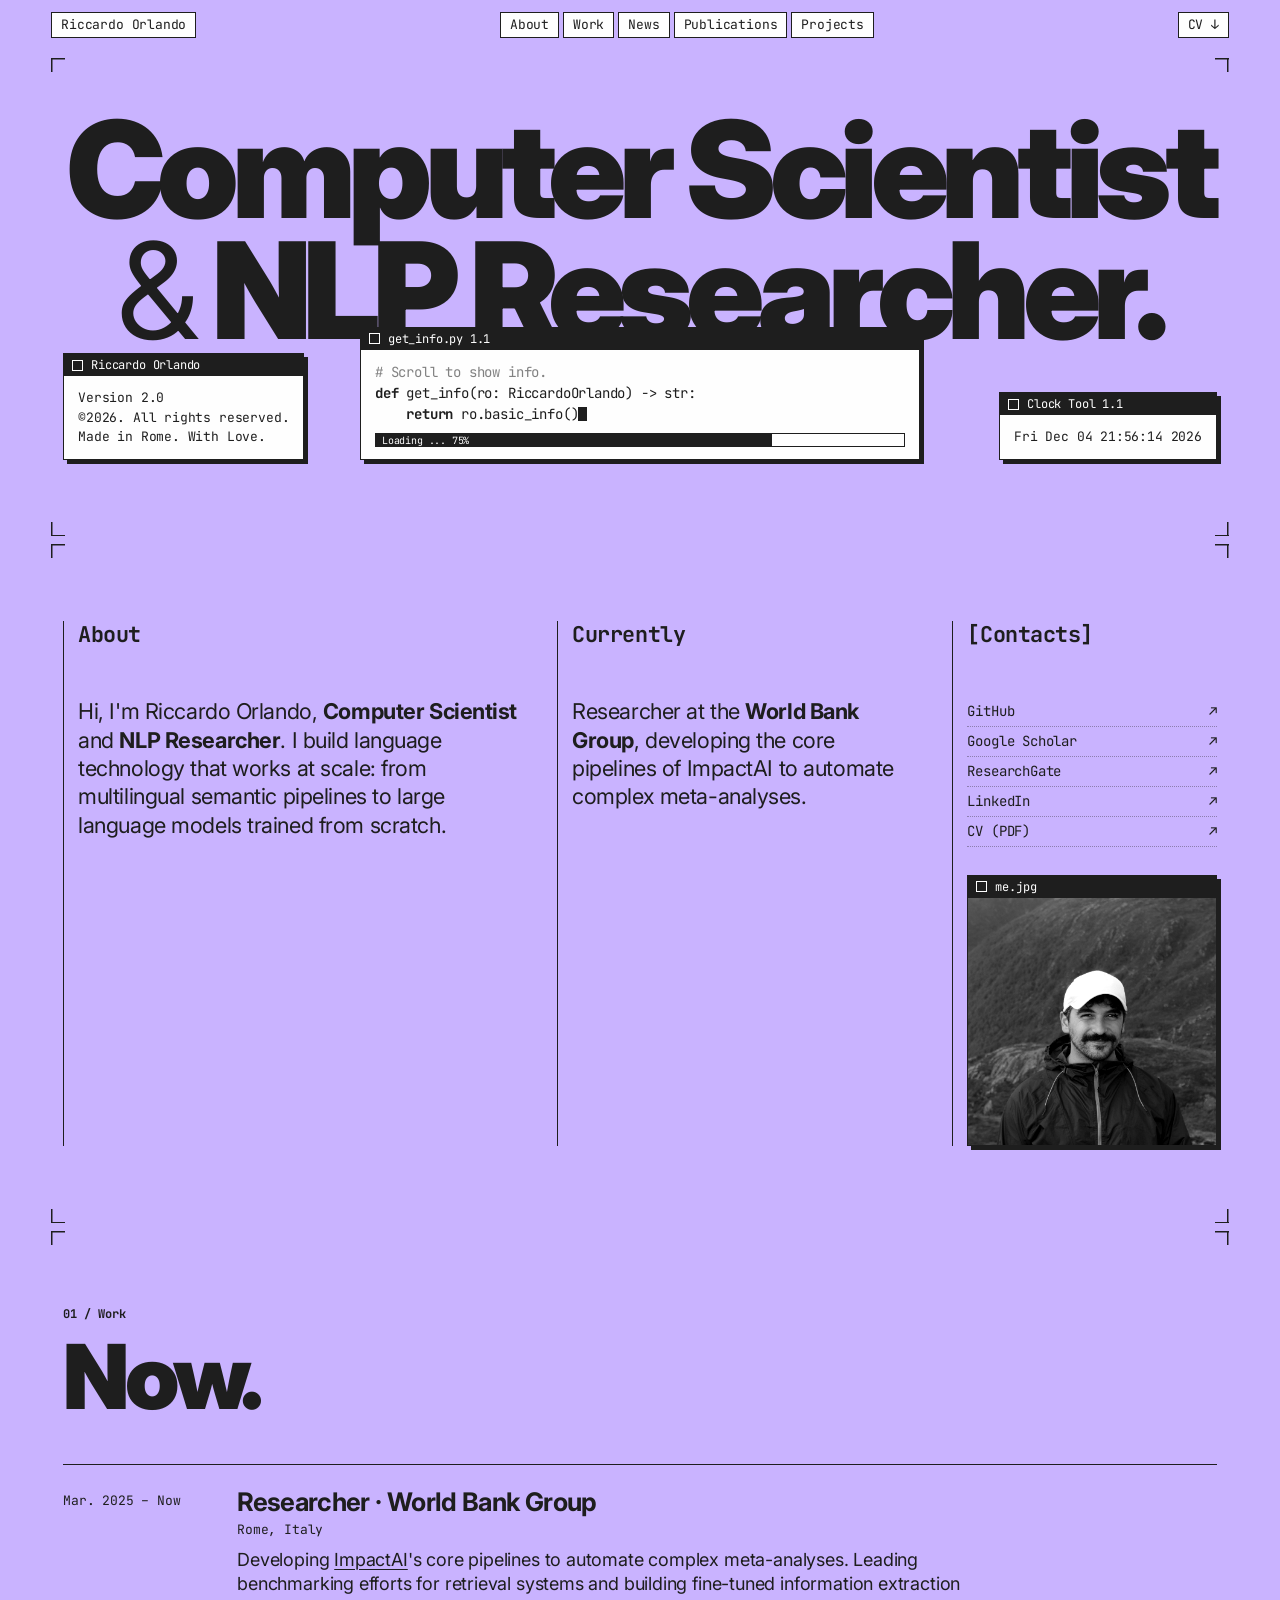
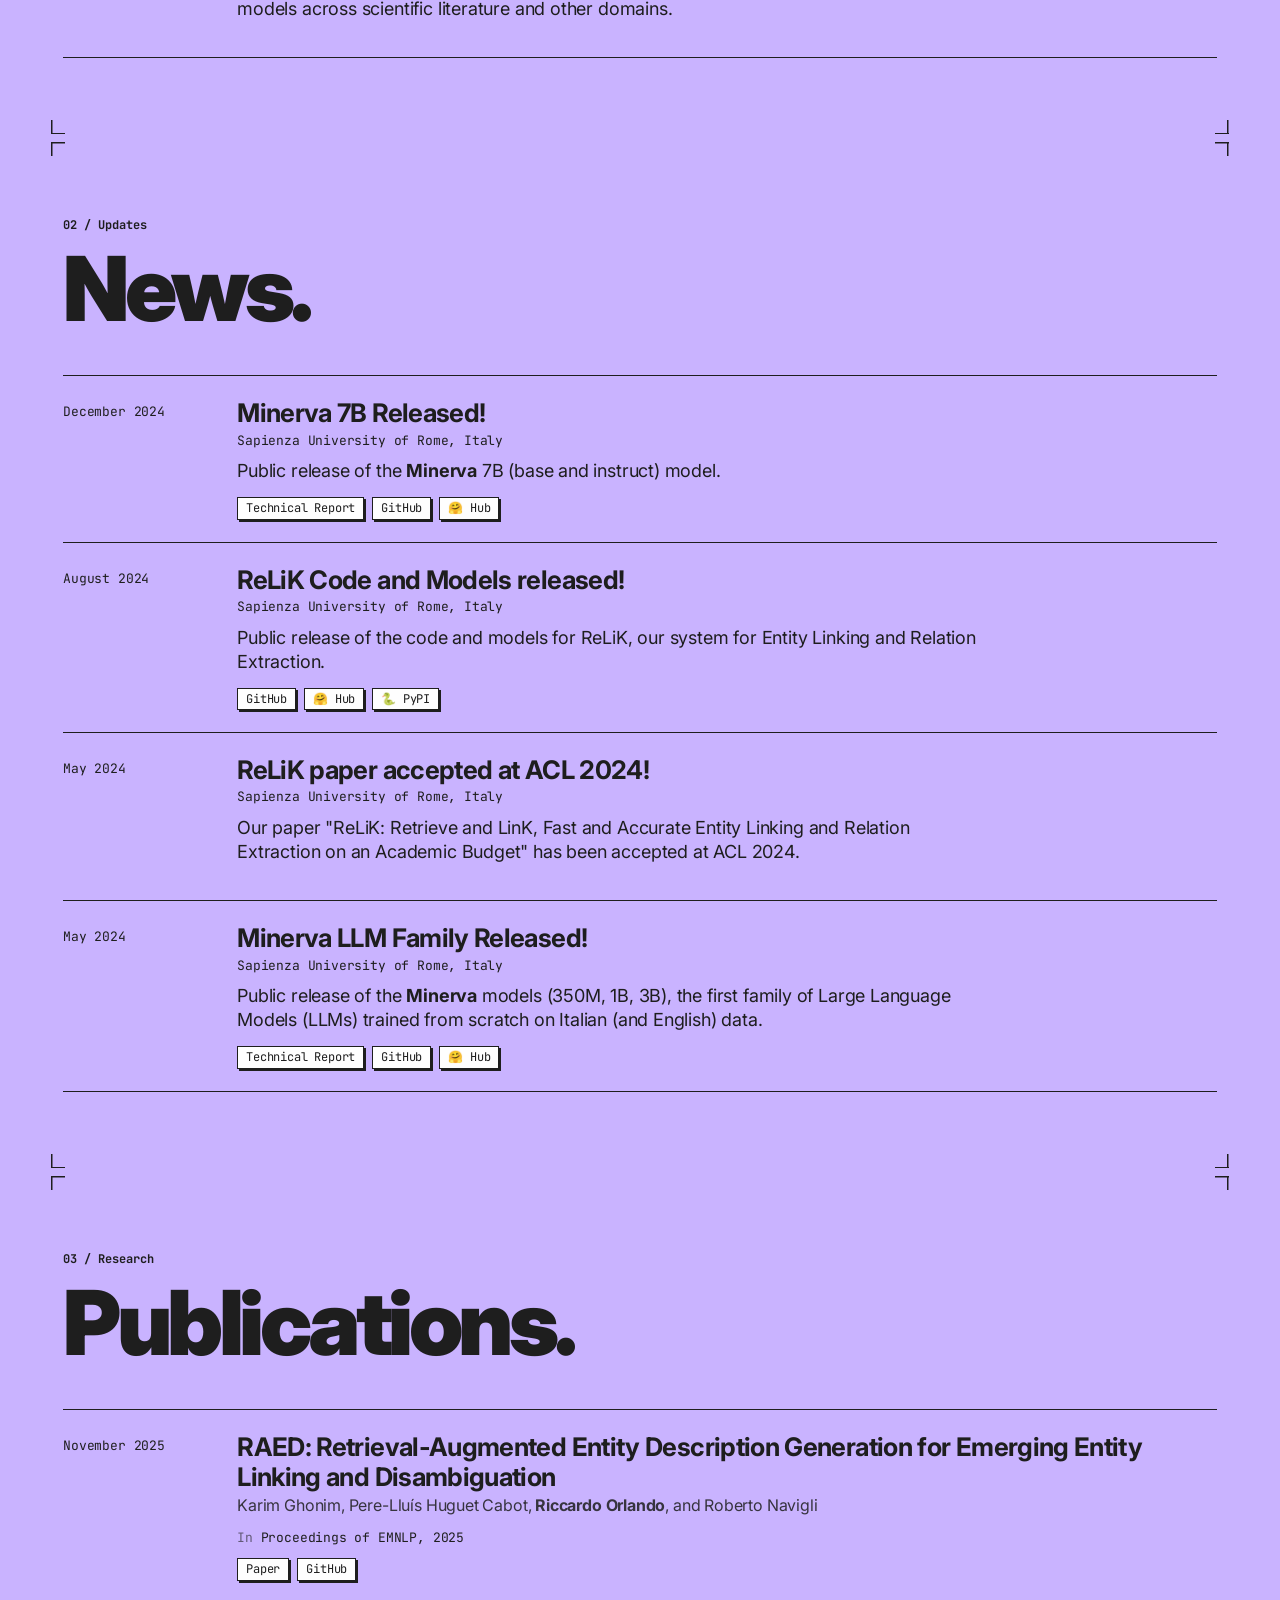
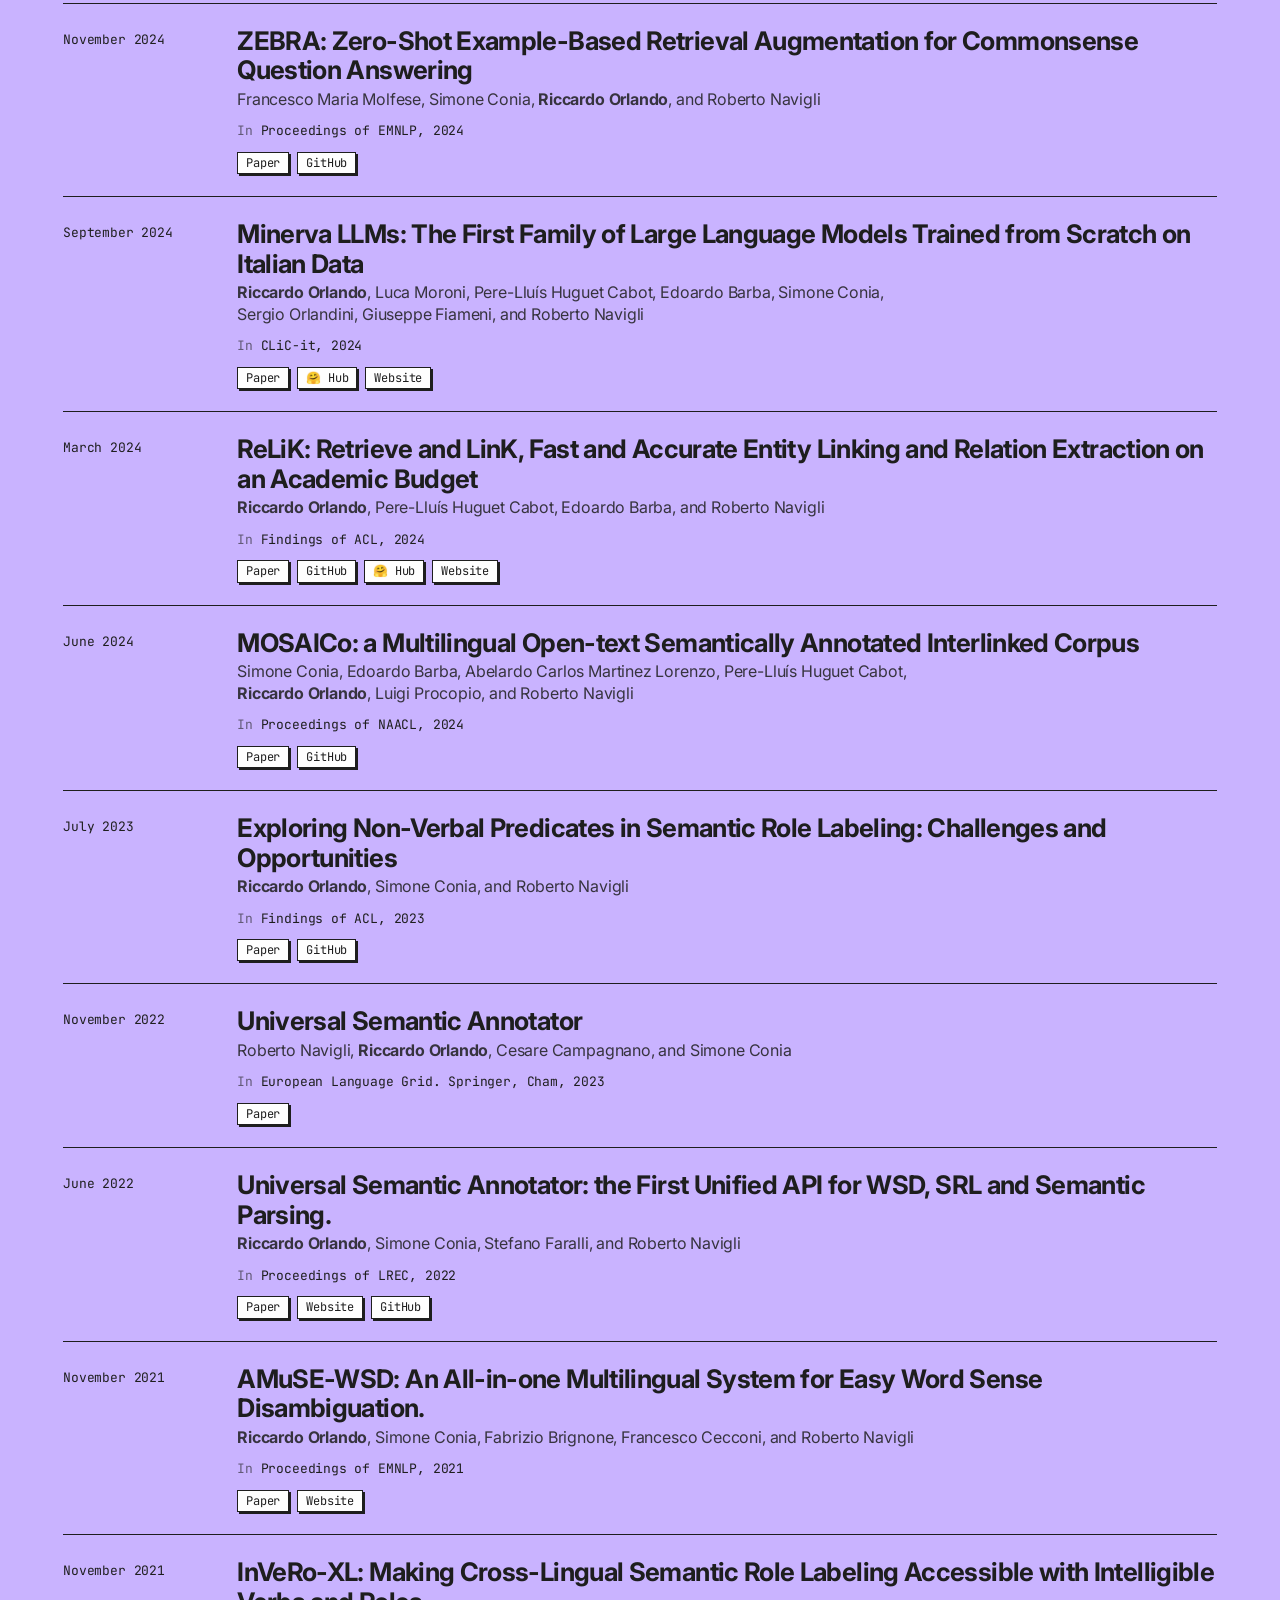
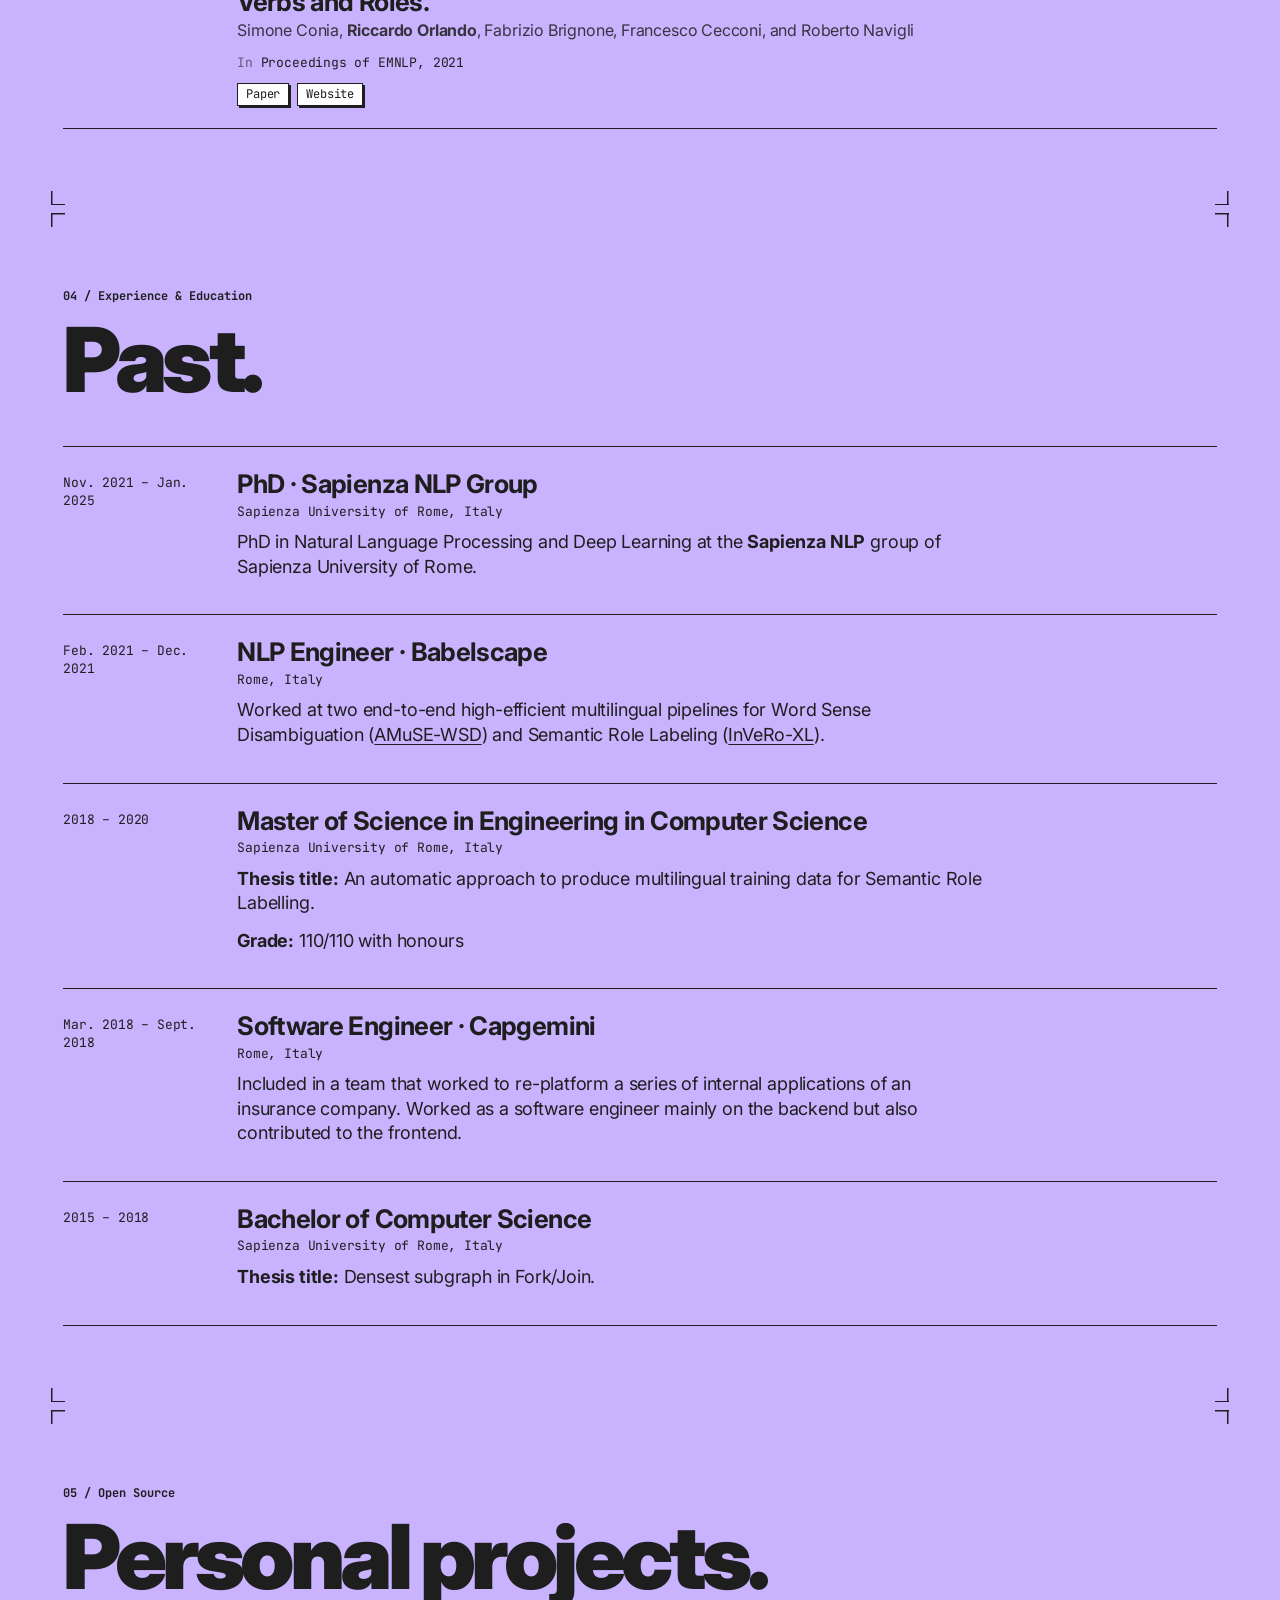
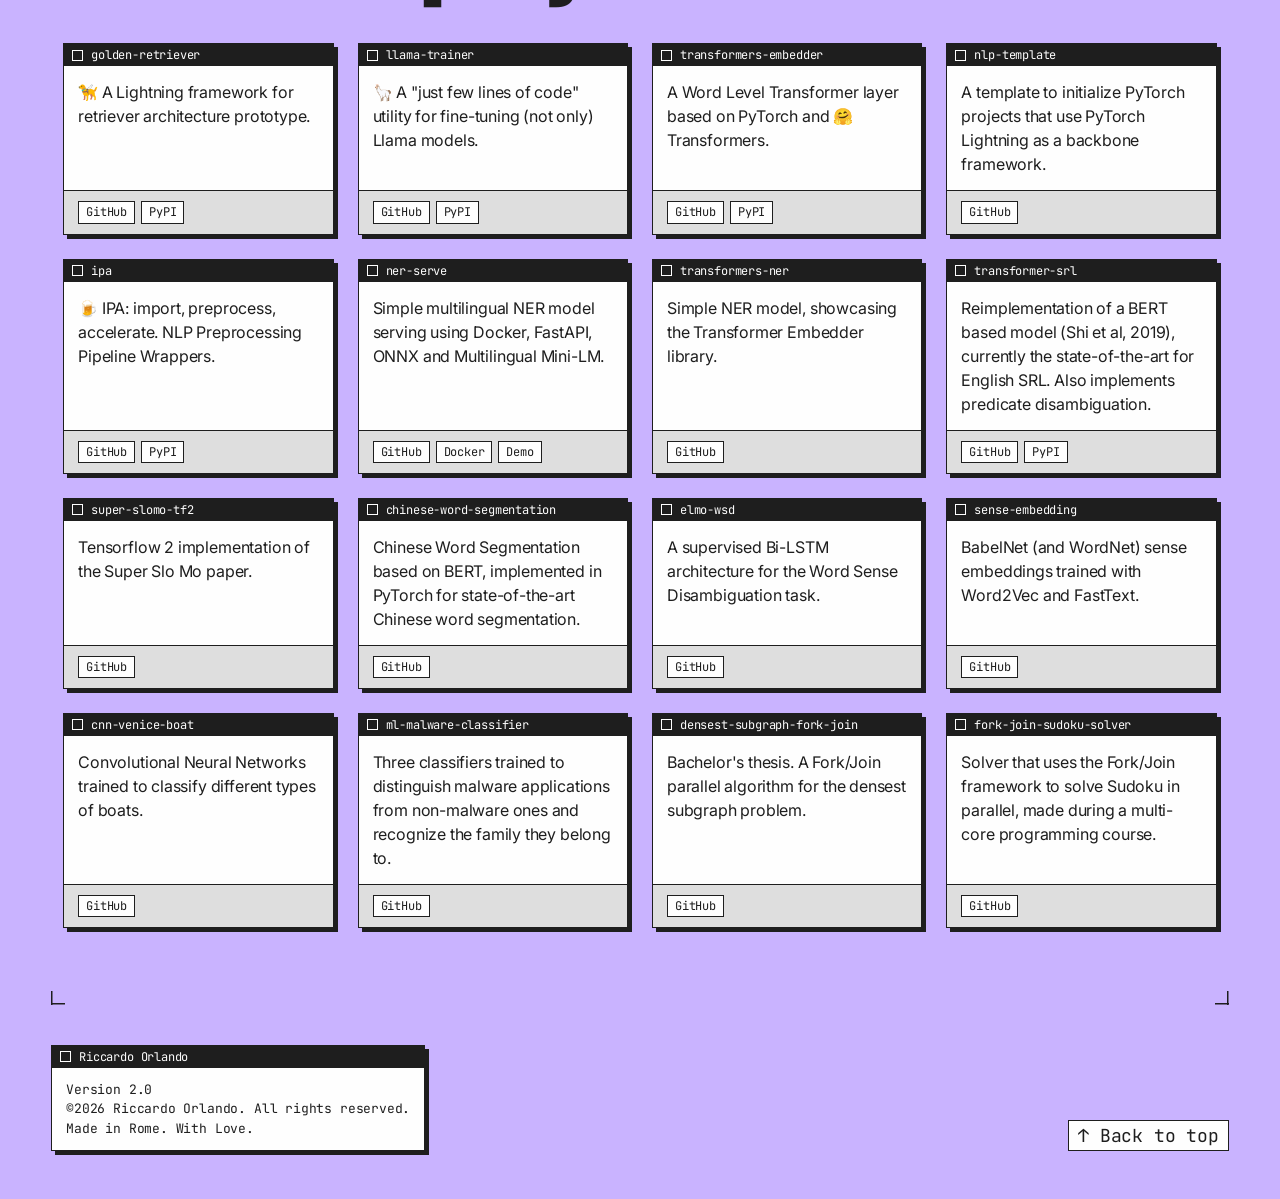
<file: v2/index.html>
<!DOCTYPE html>
<html lang="en">

<head>
  <meta charset="utf-8">
  <meta name="viewport" content="width=device-width, initial-scale=1">
  <meta name="theme-color" content="#c9b3ff">
  <meta name="author" content="Riccardo Orlando">
  <meta name="description" content="Riccardo Orlando, Computer Scientist and NLP Researcher.">
  <meta property="og:title" content="Riccardo Orlando" />
  <meta property="og:type" content="website" />
  <meta property="og:url" content="https://riccorl.github.io/" />
  <meta property="og:image" content="https://riccorl.github.io/assets/preview/preview.png" />
  <meta property="og:description" content="Riccardo Orlando, Computer Scientist and NLP Researcher." />
  <link rel="icon" type="image/png" href="../assets/favicon/favicon-32x32.png" sizes="32x32" />
  <link rel="apple-touch-icon-precomposed" sizes="152x152" href="../assets/favicon/apple-touch-icon-152x152.png" />

  <title>Riccardo Orlando</title>

  <link rel="preconnect" href="https://fonts.googleapis.com">
  <link rel="preconnect" href="https://fonts.gstatic.com" crossorigin>
  <link href="https://fonts.googleapis.com/css2?family=Inter:wght@400;700;900&family=JetBrains+Mono:wght@400;700&display=swap" rel="stylesheet">
  <link href="style.css" rel="stylesheet">
</head>

<body>
  <div class="wrap">

    <!-- Nav -->
    <nav class="nav">
      <a class="box" href="#top">Riccardo Orlando</a>
      <ul>
        <li><a class="box" href="#about">About</a></li>
        <li><a class="box" href="#now">Work</a></li>
        <li><a class="box" href="#news">News</a></li>
        <li><a class="box" href="#publications">Publications</a></li>
        <li><a class="box" href="#projects">Projects</a></li>
      </ul>
      <a class="box" href="../assets/files/Orlando_CV.pdf" target="_blank">CV ↓</a>
    </nav>

    <!-- Hero -->
    <header class="section hero" id="top">
      <h1>Computer Scientist<br><span class="thin">&amp;</span> NLP Researcher.</h1>

      <div class="hero-tools">
        <div class="side">
          <div class="win">
            <div class="win-bar">Riccardo Orlando</div>
            <div class="win-body">
              <p>Version 2.0</p>
              <p>©2026. All rights reserved.</p>
              <p>Made in Rome. With Love.</p>
            </div>
          </div>
        </div>

        <div class="win term">
          <div class="win-bar">get_info.py 1.1</div>
          <div class="win-body">
<pre class="code"><span class="cm"># Scroll to show info.</span>
<span class="kw">def</span> get_info(ro: RiccardoOrlando) -> str:
    <span class="kw">return</span> ro.basic_info()<span class="cursor"></span></pre>
            <div class="progress"><span></span><em>Loading ... 75%</em></div>
          </div>
        </div>

        <div class="side">
          <div class="win">
            <div class="win-bar">Clock Tool 1.1</div>
            <div class="win-body"><p id="clock">Thu Sep 17 00:00:00 2026</p></div>
          </div>
        </div>
      </div>
    </header>

    <!-- About -->
    <section class="section" id="about">
      <div class="cols">
        <div class="col span-5">
          <p class="eyebrow">About</p>
          <p>Hi, I'm Riccardo Orlando, <strong>Computer Scientist</strong> and <strong>NLP Researcher</strong>.
            I build language technology that works at scale: from multilingual semantic pipelines to large language
            models trained from scratch.</p>
        </div>
        <div class="col span-4">
          <p class="eyebrow">Currently</p>
          <p>Researcher at the <strong>World Bank Group</strong>, developing the core pipelines of
            <a href="https://impactai.worldbank.org/" target="_blank">ImpactAI</a> to automate complex meta-analyses.</p>
        </div>
        <div class="col span-3">
          <p class="eyebrow">[Contacts]</p>
          <ul class="links">
            <li><a href="https://github.com/Riccorl" target="_blank">GitHub</a></li>
            <li><a href="https://scholar.google.com/citations?user=pYfNxg4AAAAJ" target="_blank">Google Scholar</a></li>
            <li><a href="https://www.researchgate.net/profile/Riccardo-Orlando" target="_blank">ResearchGate</a></li>
            <li><a href="https://it.linkedin.com/in/riccardo-orlando" target="_blank">LinkedIn</a></li>
            <li><a href="../assets/files/Orlando_CV.pdf" target="_blank">CV (PDF)</a></li>
          </ul>
          <div class="win photo" style="margin-top: 28px;">
            <div class="win-bar">me.jpg</div>
            <img src="../assets/img/me.jpg" alt="Riccardo Orlando">
          </div>
        </div>
      </div>
    </section>

    <!-- Now -->
    <section class="section" id="now">
      <h2 class="h2"><small>01 / Work</small>Now.</h2>
      <div class="entry">
        <div class="date">Mar. 2025 – Now</div>
        <div>
          <h3>Researcher · World Bank Group</h3>
          <div class="place">Rome, Italy</div>
          <p class="text">Developing <a href="https://impactai.worldbank.org/" target="_blank">ImpactAI</a>'s core
            pipelines to automate complex meta-analyses. Leading benchmarking efforts for retrieval systems and
            building fine-tuned information extraction models across scientific literature and other domains.</p>
        </div>
      </div>
    </section>

    <!-- News -->
    <section class="section" id="news">
      <h2 class="h2"><small>02 / Updates</small>News.</h2>

      <div class="entry">
        <div class="date">December 2024</div>
        <div>
          <h3>Minerva 7B Released!</h3>
          <div class="place">Sapienza University of Rome, Italy</div>
          <p class="text">Public release of the <strong>Minerva</strong> 7B (base and instruct) model.</p>
          <div class="tags">
            <a class="tag" href="https://nlp.uniroma1.it/minerva/blog/2024/11/26/tech-report" target="_blank">Technical Report</a>
            <a class="tag" href="https://github.com/Riccorl/llm-foundry" target="_blank">GitHub</a>
            <a class="tag" href="https://huggingface.co/collections/sapienzanlp/minerva-llms-661e6011828fe67de4fe7961" target="_blank">🤗 Hub</a>
          </div>
        </div>
      </div>

      <div class="entry">
        <div class="date">August 2024</div>
        <div>
          <h3>ReLiK Code and Models released!</h3>
          <div class="place">Sapienza University of Rome, Italy</div>
          <p class="text">Public release of the code and models for ReLiK, our system for Entity Linking and Relation
            Extraction.</p>
          <div class="tags">
            <a class="tag" href="https://github.com/Riccorl/llm-foundry" target="_blank">GitHub</a>
            <a class="tag" href="https://huggingface.co/collections/sapienzanlp/relik-retrieve-read-and-link-665d9e4a5c3ecba98c1bef19" target="_blank">🤗 Hub</a>
            <a class="tag" href="https://pypi.org/project/relik/" target="_blank">🐍 PyPI</a>
          </div>
        </div>
      </div>

      <div class="entry">
        <div class="date">May 2024</div>
        <div>
          <h3>ReLiK paper accepted at ACL 2024!</h3>
          <div class="place">Sapienza University of Rome, Italy</div>
          <p class="text">Our paper "ReLiK: Retrieve and LinK, Fast and Accurate Entity Linking and Relation
            Extraction on an Academic Budget" has been accepted at ACL 2024.</p>
        </div>
      </div>

      <div class="entry">
        <div class="date">May 2024</div>
        <div>
          <h3>Minerva LLM Family Released!</h3>
          <div class="place">Sapienza University of Rome, Italy</div>
          <p class="text">Public release of the <strong>Minerva</strong> models (350M, 1B, 3B), the first family of
            Large Language Models (LLMs) trained from scratch on Italian (and English) data.</p>
          <div class="tags">
            <a class="tag" href="https://nlp.uniroma1.it/minerva/blog/2024/11/26/tech-report" target="_blank">Technical Report</a>
            <a class="tag" href="https://github.com/Riccorl/llm-foundry" target="_blank">GitHub</a>
            <a class="tag" href="https://huggingface.co/collections/sapienzanlp/minerva-llms-661e6011828fe67de4fe7961" target="_blank">🤗 Hub</a>
          </div>
        </div>
      </div>
    </section>

    <!-- Publications -->
    <section class="section" id="publications">
      <h2 class="h2"><small>03 / Research</small>Publications.</h2>

      <div class="entry" id="raed">
        <div class="date">November 2025</div>
        <div>
          <h3>RAED: Retrieval-Augmented Entity Description Generation for Emerging Entity Linking and Disambiguation</h3>
          <p class="authors">Karim Ghonim, Pere-Lluís Huguet Cabot, <strong>Riccardo Orlando</strong>, and Roberto Navigli</p>
          <div class="venue"><em>In</em> Proceedings of EMNLP, 2025</div>
          <div class="tags">
            <a class="tag" href="https://aclanthology.org/2025.emnlp-main.1746.pdf" target="_blank">Paper</a>
            <a class="tag" href="https://github.com/SapienzaNLP/RAED" target="_blank">GitHub</a>
          </div>
        </div>
      </div>

      <div class="entry" id="zebra">
        <div class="date">November 2024</div>
        <div>
          <h3>ZEBRA: Zero-Shot Example-Based Retrieval Augmentation for Commonsense Question Answering</h3>
          <p class="authors">Francesco Maria Molfese, Simone Conia, <strong>Riccardo Orlando</strong>, and Roberto Navigli</p>
          <div class="venue"><em>In</em> Proceedings of EMNLP, 2024</div>
          <div class="tags">
            <a class="tag" href="https://arxiv.org/abs/2410.05077" target="_blank">Paper</a>
            <a class="tag" href="https://github.com/SapienzaNLP/zebra" target="_blank">GitHub</a>
          </div>
        </div>
      </div>

      <div class="entry" id="minerva">
        <div class="date">September 2024</div>
        <div>
          <h3>Minerva LLMs: The First Family of Large Language Models Trained from Scratch on Italian Data</h3>
          <p class="authors"><strong>Riccardo Orlando</strong>, Luca Moroni, Pere-Lluís Huguet Cabot, Edoardo Barba, Simone Conia,
            Sergio Orlandini, Giuseppe Fiameni, and Roberto Navigli</p>
          <div class="venue"><em>In</em> CLiC-it, 2024</div>
          <div class="tags">
            <a class="tag" href="https://ceur-ws.org/Vol-3878/76_main_long.pdf" target="_blank">Paper</a>
            <a class="tag" href="https://huggingface.co/collections/sapienzanlp/minerva-llms-661e6011828fe67de4fe7961" target="_blank">🤗 Hub</a>
            <a class="tag" href="https://nlp.uniroma1.it/minerva/" target="_blank">Website</a>
          </div>
        </div>
      </div>

      <div class="entry" id="relik">
        <div class="date">March 2024</div>
        <div>
          <h3>ReLiK: Retrieve and LinK, Fast and Accurate Entity Linking and Relation Extraction on an Academic Budget</h3>
          <p class="authors"><strong>Riccardo Orlando</strong>, Pere-Lluís Huguet Cabot, Edoardo Barba, and Roberto Navigli</p>
          <div class="venue"><em>In</em> Findings of ACL, 2024</div>
          <div class="tags">
            <a class="tag" href="https://arxiv.org/abs/2408.00103" target="_blank">Paper</a>
            <a class="tag" href="https://github.com/SapienzaNLP/relik" target="_blank">GitHub</a>
            <a class="tag" href="https://huggingface.co/collections/sapienzanlp/relik-retrieve-read-and-link-665d9e4a5c3ecba98c1bef19" target="_blank">🤗 Hub</a>
            <a class="tag" href="https://huggingface.co/spaces/relik-ie/Information-Extraction" target="_blank">Website</a>
          </div>
        </div>
      </div>

      <div class="entry" id="mosaico">
        <div class="date">June 2024</div>
        <div>
          <h3>MOSAICo: a Multilingual Open-text Semantically Annotated Interlinked Corpus</h3>
          <p class="authors">Simone Conia, Edoardo Barba, Abelardo Carlos Martinez Lorenzo, Pere-Lluís Huguet Cabot,
            <strong>Riccardo Orlando</strong>, Luigi Procopio, and Roberto Navigli</p>
          <div class="venue"><em>In</em> Proceedings of NAACL, 2024</div>
          <div class="tags">
            <a class="tag" href="https://aclanthology.org/2024.naacl-long.442/" target="_blank">Paper</a>
            <a class="tag" href="https://github.com/SapienzaNLP/mosaico" target="_blank">GitHub</a>
          </div>
        </div>
      </div>

      <div class="entry" id="exploring-srl">
        <div class="date">July 2023</div>
        <div>
          <h3>Exploring Non-Verbal Predicates in Semantic Role Labeling: Challenges and Opportunities</h3>
          <p class="authors"><strong>Riccardo Orlando</strong>, Simone Conia, and Roberto Navigli</p>
          <div class="venue"><em>In</em> Findings of ACL, 2023</div>
          <div class="tags">
            <a class="tag" href="https://aclanthology.org/2023.findings-acl.783/" target="_blank">Paper</a>
            <a class="tag" href="https://github.com/SapienzaNLP/exploring-srl" target="_blank">GitHub</a>
          </div>
        </div>
      </div>

      <div class="entry" id="usea-elg">
        <div class="date">November 2022</div>
        <div>
          <h3>Universal Semantic Annotator</h3>
          <p class="authors">Roberto Navigli, <strong>Riccardo Orlando</strong>, Cesare Campagnano, and Simone Conia</p>
          <div class="venue"><em>In</em> European Language Grid. Springer, Cham, 2023</div>
          <div class="tags">
            <a class="tag" href="https://link.springer.com/chapter/10.1007/978-3-031-17258-8_28" target="_blank">Paper</a>
          </div>
        </div>
      </div>

      <div class="entry" id="usea-lrec">
        <div class="date">June 2022</div>
        <div>
          <h3>Universal Semantic Annotator: the First Unified API for WSD, SRL and Semantic Parsing.</h3>
          <p class="authors"><strong>Riccardo Orlando</strong>, Simone Conia, Stefano Faralli, and Roberto Navigli</p>
          <div class="venue"><em>In</em> Proceedings of LREC, 2022</div>
          <div class="tags">
            <a class="tag" href="https://aclanthology.org/2022.lrec-1.282/" target="_blank">Paper</a>
            <a class="tag" href="https://nlp.uniroma1.it/usea" target="_blank">Website</a>
            <a class="tag" href="https://github.com/SapienzaNLP/usea" target="_blank">GitHub</a>
          </div>
        </div>
      </div>

      <div class="entry" id="amuse">
        <div class="date">November 2021</div>
        <div>
          <h3>AMuSE-WSD: An All-in-one Multilingual System for Easy Word Sense Disambiguation.</h3>
          <p class="authors"><strong>Riccardo Orlando</strong>, Simone Conia, Fabrizio Brignone, Francesco Cecconi, and Roberto Navigli</p>
          <div class="venue"><em>In</em> Proceedings of EMNLP, 2021</div>
          <div class="tags">
            <a class="tag" href="https://aclanthology.org/2021.emnlp-demo.34/" target="_blank">Paper</a>
            <a class="tag" href="http://nlp.uniroma1.it/amuse-wsd" target="_blank">Website</a>
          </div>
        </div>
      </div>

      <div class="entry" id="invero">
        <div class="date">November 2021</div>
        <div>
          <h3>InVeRo-XL: Making Cross-Lingual Semantic Role Labeling Accessible with Intelligible Verbs and Roles.</h3>
          <p class="authors">Simone Conia, <strong>Riccardo Orlando</strong>, Fabrizio Brignone, Francesco Cecconi, and Roberto Navigli</p>
          <div class="venue"><em>In</em> Proceedings of EMNLP, 2021</div>
          <div class="tags">
            <a class="tag" href="https://aclanthology.org/2021.emnlp-demo.36/" target="_blank">Paper</a>
            <a class="tag" href="http://nlp.uniroma1.it/invero" target="_blank">Website</a>
          </div>
        </div>
      </div>
    </section>

    <!-- Past -->
    <section class="section" id="past">
      <h2 class="h2"><small>04 / Experience &amp; Education</small>Past.</h2>

      <div class="entry">
        <div class="date">Nov. 2021 – Jan. 2025</div>
        <div>
          <h3>PhD · Sapienza NLP Group</h3>
          <div class="place">Sapienza University of Rome, Italy</div>
          <p class="text">PhD in Natural Language Processing and Deep Learning at the <strong>Sapienza NLP</strong>
            group of Sapienza University of Rome.</p>
        </div>
      </div>

      <div class="entry">
        <div class="date">Feb. 2021 – Dec. 2021</div>
        <div>
          <h3>NLP Engineer · Babelscape</h3>
          <div class="place">Rome, Italy</div>
          <p class="text">Worked at two end-to-end high-efficient multilingual pipelines for Word Sense Disambiguation
            (<a href="#amuse">AMuSE-WSD</a>) and Semantic Role Labeling (<a href="#invero">InVeRo-XL</a>).</p>
        </div>
      </div>

      <div class="entry">
        <div class="date">2018 – 2020</div>
        <div>
          <h3>Master of Science in Engineering in Computer Science</h3>
          <div class="place">Sapienza University of Rome, Italy</div>
          <p class="text"><strong>Thesis title:</strong> An automatic approach to produce multilingual training data
            for Semantic Role Labelling.</p>
          <p class="text"><strong>Grade:</strong> 110/110 with honours</p>
        </div>
      </div>

      <div class="entry">
        <div class="date">Mar. 2018 – Sept. 2018</div>
        <div>
          <h3>Software Engineer · Capgemini</h3>
          <div class="place">Rome, Italy</div>
          <p class="text">Included in a team that worked to re-platform a series of internal applications of an
            insurance company. Worked as a software engineer mainly on the backend but also contributed to the
            frontend.</p>
        </div>
      </div>

      <div class="entry">
        <div class="date">2015 – 2018</div>
        <div>
          <h3>Bachelor of Computer Science</h3>
          <div class="place">Sapienza University of Rome, Italy</div>
          <p class="text"><strong>Thesis title:</strong> Densest subgraph in Fork/Join.</p>
        </div>
      </div>
    </section>

    <!-- Projects -->
    <section class="section" id="projects">
      <h2 class="h2"><small>05 / Open Source</small>Personal projects.</h2>
      <div class="grid">

        <div class="win">
          <div class="win-bar">golden-retriever</div>
          <div class="win-body"><p>🦮 A Lightning framework for retriever architecture prototype.</p></div>
          <div class="win-foot">
            <a href="https://github.com/Riccorl/golden-retriever" target="_blank">GitHub</a>
            <a href="https://pypi.org/project/goldenretriever-core" target="_blank">PyPI</a>
          </div>
        </div>

        <div class="win">
          <div class="win-bar">llama-trainer</div>
          <div class="win-body"><p>🦙 A "just few lines of code" utility for fine-tuning (not only) Llama models.</p></div>
          <div class="win-foot">
            <a href="https://github.com/Riccorl/llama-trainer" target="_blank">GitHub</a>
            <a href="https://pypi.org/project/llama-trainer" target="_blank">PyPI</a>
          </div>
        </div>

        <div class="win">
          <div class="win-bar">transformers-embedder</div>
          <div class="win-body"><p>A Word Level Transformer layer based on PyTorch and 🤗 Transformers.</p></div>
          <div class="win-foot">
            <a href="https://github.com/Riccorl/transformers-embedder" target="_blank">GitHub</a>
            <a href="https://pypi.org/project/transformers-embedder/" target="_blank">PyPI</a>
          </div>
        </div>

        <div class="win">
          <div class="win-bar">nlp-template</div>
          <div class="win-body"><p>A template to initialize PyTorch projects that use PyTorch Lightning as a backbone framework.</p></div>
          <div class="win-foot">
            <a href="https://github.com/Riccorl/nlp-template" target="_blank">GitHub</a>
          </div>
        </div>

        <div class="win">
          <div class="win-bar">ipa</div>
          <div class="win-body"><p>🍺 IPA: import, preprocess, accelerate. NLP Preprocessing Pipeline Wrappers.</p></div>
          <div class="win-foot">
            <a href="https://github.com/Riccorl/ipa" target="_blank">GitHub</a>
            <a href="https://pypi.org/project/ipa-core/" target="_blank">PyPI</a>
          </div>
        </div>

        <div class="win">
          <div class="win-bar">ner-serve</div>
          <div class="win-body"><p>Simple multilingual NER model serving using Docker, FastAPI, ONNX and Multilingual Mini-LM.</p></div>
          <div class="win-foot">
            <a href="https://github.com/Riccorl/ner-serve" target="_blank">GitHub</a>
            <a href="https://hub.docker.com/r/riccorl/multilingual-minilm-ner" target="_blank">Docker</a>
            <a href="https://ner-serve-streamlit.herokuapp.com/" target="_blank">Demo</a>
          </div>
        </div>

        <div class="win">
          <div class="win-bar">transformers-ner</div>
          <div class="win-body"><p>Simple NER model, showcasing the Transformer Embedder library.</p></div>
          <div class="win-foot">
            <a href="https://github.com/Riccorl/transformers-ner" target="_blank">GitHub</a>
          </div>
        </div>

        <div class="win">
          <div class="win-bar">transformer-srl</div>
          <div class="win-body"><p>Reimplementation of a BERT based model (Shi et al, 2019), currently the state-of-the-art for English SRL. Also implements predicate disambiguation.</p></div>
          <div class="win-foot">
            <a href="https://github.com/Riccorl/transformer-srl" target="_blank">GitHub</a>
            <a href="https://pypi.org/project/transformer-srl/" target="_blank">PyPI</a>
          </div>
        </div>

        <div class="win">
          <div class="win-bar">super-slomo-tf2</div>
          <div class="win-body"><p>Tensorflow 2 implementation of the Super Slo Mo paper.</p></div>
          <div class="win-foot">
            <a href="https://github.com/Riccorl/Super-SloMo-tf2" target="_blank">GitHub</a>
          </div>
        </div>

        <div class="win">
          <div class="win-bar">chinese-word-segmentation</div>
          <div class="win-body"><p>Chinese Word Segmentation based on BERT, implemented in PyTorch for state-of-the-art Chinese word segmentation.</p></div>
          <div class="win-foot">
            <a href="https://github.com/Riccorl/chinese-word-segmentation-pytorch" target="_blank">GitHub</a>
          </div>
        </div>

        <div class="win">
          <div class="win-bar">elmo-wsd</div>
          <div class="win-body"><p>A supervised Bi-LSTM architecture for the Word Sense Disambiguation task.</p></div>
          <div class="win-foot">
            <a href="https://github.com/Riccorl/elmo-wsd" target="_blank">GitHub</a>
          </div>
        </div>

        <div class="win">
          <div class="win-bar">sense-embedding</div>
          <div class="win-body"><p>BabelNet (and WordNet) sense embeddings trained with Word2Vec and FastText.</p></div>
          <div class="win-foot">
            <a href="https://github.com/Riccorl/sense-embedding" target="_blank">GitHub</a>
          </div>
        </div>

        <div class="win">
          <div class="win-bar">cnn-venice-boat</div>
          <div class="win-body"><p>Convolutional Neural Networks trained to classify different types of boats.</p></div>
          <div class="win-foot">
            <a href="https://github.com/Riccorl/CNN-Venice-Boat" target="_blank">GitHub</a>
          </div>
        </div>

        <div class="win">
          <div class="win-bar">ml-malware-classifier</div>
          <div class="win-body"><p>Three classifiers trained to distinguish malware applications from non-malware ones and recognize the family they belong to.</p></div>
          <div class="win-foot">
            <a href="https://github.com/Riccorl/ml-malware-classifier" target="_blank">GitHub</a>
          </div>
        </div>

        <div class="win">
          <div class="win-bar">densest-subgraph-fork-join</div>
          <div class="win-body"><p>Bachelor's thesis. A Fork/Join parallel algorithm for the densest subgraph problem.</p></div>
          <div class="win-foot">
            <a href="https://github.com/Riccorl/Densest-subgraph-in-Fork-Join" target="_blank">GitHub</a>
          </div>
        </div>

        <div class="win">
          <div class="win-bar">fork-join-sudoku-solver</div>
          <div class="win-body"><p>Solver that uses the Fork/Join framework to solve Sudoku in parallel, made during a multi-core programming course.</p></div>
          <div class="win-foot">
            <a href="https://github.com/Riccorl/ForkJoinSudokuSolver" target="_blank">GitHub</a>
          </div>
        </div>

      </div>
    </section>

    <!-- Footer -->
    <footer class="footer">
      <div class="win">
        <div class="win-bar">Riccardo Orlando</div>
        <div class="win-body">
          <p>Version 2.0</p>
          <p>©2026 Riccardo Orlando. All rights reserved.</p>
          <p>Made in Rome. With Love.</p>
        </div>
      </div>
      <a class="box mono" href="#top">↑ Back to top</a>
    </footer>

  </div>

  <script>
    (function () {
      var el = document.getElementById('clock');
      function tick() {
        var d = new Date();
        el.textContent = d.toDateString().slice(0, 10) + ' ' + d.toTimeString().slice(0, 8) + ' ' + d.getFullYear();
      }
      tick();
      setInterval(tick, 1000);
    })();
  </script>
</body>

</html>
</file>
<file: v2/style.css>
/* ---------- tokens ---------- */
:root {
  --bg: #c9b3ff;
  --ink: #1e1e1e;
  --panel: #fefefe;
  --panel-2: #dedede;
  --hover: #5b2fd6;
  --rule: rgba(30, 30, 30, 0.35);
  --sans: "Inter", system-ui, -apple-system, "Helvetica Neue", Arial, sans-serif;
  --mono: "JetBrains Mono", "SF Mono", Menlo, Consolas, monospace;
  --gutter: clamp(16px, 4vw, 56px);
  --max: 1280px;
}

* { box-sizing: border-box; }

html { scroll-behavior: smooth; }

body {
  margin: 0;
  background: var(--bg);
  color: var(--ink);
  font-family: var(--sans);
  font-size: 18px;
  line-height: 1.35;
  letter-spacing: -0.01em;
  -webkit-font-smoothing: antialiased;
}

a { color: inherit; text-decoration: none; }
a:hover { color: var(--hover); }
p { margin: 0 0 0.75em; }
img { max-width: 100%; display: block; }

.mono { font-family: var(--mono); }

/* ---------- layout ---------- */
.wrap {
  max-width: var(--max);
  margin: 0 auto;
  padding-inline: var(--gutter);
}

/* section with corner crop-marks */
.section {
  position: relative;
  padding: clamp(40px, 6vw, 88px) 12px;
  margin-block: 8px;
  --m: 14px;  /* mark length */
  --t: 1.5px; /* mark thickness */
  background:
    linear-gradient(var(--ink), var(--ink)) 0 0 / var(--m) var(--t),
    linear-gradient(var(--ink), var(--ink)) 0 0 / var(--t) var(--m),
    linear-gradient(var(--ink), var(--ink)) 100% 0 / var(--m) var(--t),
    linear-gradient(var(--ink), var(--ink)) 100% 0 / var(--t) var(--m),
    linear-gradient(var(--ink), var(--ink)) 0 100% / var(--m) var(--t),
    linear-gradient(var(--ink), var(--ink)) 0 100% / var(--t) var(--m),
    linear-gradient(var(--ink), var(--ink)) 100% 100% / var(--m) var(--t),
    linear-gradient(var(--ink), var(--ink)) 100% 100% / var(--t) var(--m);
  background-repeat: no-repeat;
}

/* ---------- retro window ---------- */
.win {
  background: var(--panel);
  border: 1.5px solid var(--ink);
  box-shadow: 4px 4px 0 var(--ink);
}
.win-bar {
  display: flex;
  align-items: center;
  gap: 8px;
  background: var(--ink);
  color: var(--panel);
  font-family: var(--mono);
  font-size: 12px;
  line-height: 1;
  padding: 5px 8px;
}
.win-bar::before {
  content: "";
  width: 9px;
  height: 9px;
  border: 1.5px solid var(--panel);
  flex: none;
}
.win-body {
  padding: 12px 14px;
  font-family: var(--mono);
  font-size: 13px;
  line-height: 1.5;
}
.win-body p { margin: 0; }

/* ---------- nav ---------- */
.nav {
  position: sticky;
  top: 0;
  z-index: 10;
  display: flex;
  justify-content: space-between;
  align-items: center;
  gap: 12px;
  padding-block: 12px;
  font-family: var(--mono);
  font-size: 13px;
}
.nav ul {
  display: flex;
  gap: 4px;
  list-style: none;
  margin: 0;
  padding: 0;
}
.box {
  display: inline-block;
  background: var(--panel);
  border: 1.5px solid var(--ink);
  padding: 4px 9px;
  line-height: 1.2;
  white-space: nowrap;
}
a.box:hover { background: var(--ink); color: var(--panel); }

/* ---------- hero ---------- */
.hero { text-align: center; padding-top: clamp(24px, 4vw, 56px); }
.hero h1 {
  font-size: clamp(2.9rem, 10.5vw, 10rem);
  font-weight: 900;
  line-height: 0.9;
  letter-spacing: -0.055em;
  margin: 0;
}
.hero h1 .thin { font-weight: 400; letter-spacing: -0.04em; }

.hero-tools {
  display: grid;
  grid-template-columns: 1fr minmax(0, 560px) 1fr;
  align-items: end;
  gap: 24px;
  margin-top: clamp(-24px, -2.5vw, -56px);
  text-align: left;
}
.hero-tools .side { justify-self: start; }
.hero-tools .side:last-child { justify-self: end; }
.hero-tools .win.term { position: relative; z-index: 1; }

.code {
  margin: 0;
  font-family: var(--mono);
  font-size: 14px;
  white-space: pre;
  overflow-x: auto;
}
.code .kw { font-weight: 700; }
.code .cm { opacity: 0.55; }
.cursor {
  display: inline-block;
  width: 0.6em;
  height: 1em;
  background: var(--ink);
  vertical-align: -0.15em;
  animation: blink 1s steps(1) infinite;
}
@keyframes blink { 50% { opacity: 0; } }

.progress {
  margin-top: 8px;
  height: 14px;
  border: 1.5px solid var(--ink);
  background: var(--panel);
  position: relative;
}
.progress span {
  position: absolute; inset: 0; width: 75%;
  background: var(--ink);
}
.progress em {
  position: absolute; left: 6px; top: 0;
  font: 10px/14px var(--mono); color: var(--panel); font-style: normal;
}

/* ---------- eyebrow columns ---------- */
.eyebrow {
  font-family: var(--mono);
  font-size: 12px;
  font-weight: 700;
  margin: 0 0 2.2em;
}
.cols {
  display: grid;
  grid-template-columns: repeat(12, 1fr);
  gap: 32px;
}
.col {
  border-left: 1.5px solid var(--ink);
  padding-left: 14px;
}
.col p { font-size: clamp(18px, 1.7vw, 24px); letter-spacing: -0.02em; line-height: 1.3; }
.col p strong { font-weight: 700; }
.span-5 { grid-column: span 5; }
.span-4 { grid-column: span 4; }
.span-3 { grid-column: span 3; }

.links { list-style: none; padding: 0; margin: 0; font-family: var(--mono); font-size: 14px; }
.links li { padding: 5px 0; border-bottom: 1px dotted var(--rule); }
.links a { display: flex; justify-content: space-between; }
.links a::after { content: "↗"; }

.photo img {
  filter: grayscale(1) contrast(1.1);
  transition: filter 0.3s;
}
.photo:hover img { filter: none; }

/* ---------- section titles ---------- */
.h2 {
  font-size: clamp(2.6rem, 7vw, 6.5rem);
  font-weight: 900;
  letter-spacing: -0.05em;
  line-height: 0.95;
  margin: 0 0 0.5em;
}
.h2 small {
  display: block;
  font: 700 12px/1 var(--mono);
  letter-spacing: 0;
  margin-bottom: 1.2em;
}

/* ---------- entries (work / news / pubs) ---------- */
.entry {
  display: grid;
  grid-template-columns: 150px 1fr;
  gap: 24px;
  padding: 22px 0;
  border-top: 1.5px solid var(--ink);
}
.entry:last-child { border-bottom: 1.5px solid var(--ink); }
.entry .date { font-family: var(--mono); font-size: 13px; padding-top: 5px; }
.entry h3 {
  font-size: clamp(20px, 2vw, 26px);
  font-weight: 700;
  letter-spacing: -0.025em;
  line-height: 1.15;
  margin: 0 0 4px;
}
.entry .place { font-family: var(--mono); font-size: 13px; margin-bottom: 10px; }
.entry .text { max-width: 68ch; }
.entry .text a { text-decoration: underline; text-decoration-thickness: 1px; text-underline-offset: 3px; }
.entry .authors { max-width: 68ch; font-size: 16px; opacity: 0.85; }
.entry .venue { font-family: var(--mono); font-size: 13px; margin-top: 4px; }
.entry .venue em { font-style: normal; opacity: 0.6; }

.tags { display: flex; flex-wrap: wrap; gap: 8px; margin-top: 12px; }
.tag {
  font-family: var(--mono);
  font-size: 12px;
  background: var(--panel);
  border: 1.5px solid var(--ink);
  box-shadow: 2px 2px 0 var(--ink);
  padding: 3px 8px;
  line-height: 1.2;
}
.tag:hover { background: var(--ink); color: var(--panel); transform: translate(1px, 1px); box-shadow: 1px 1px 0 var(--ink); }

/* ---------- projects ---------- */
.grid {
  display: grid;
  grid-template-columns: repeat(auto-fill, minmax(260px, 1fr));
  gap: 24px;
}
.grid .win { display: flex; flex-direction: column; }
.grid .win-body { flex: 1; font-family: var(--sans); font-size: 16px; padding: 14px; }
.grid .win-body p { margin: 0; }
.grid .win-foot {
  display: flex; gap: 6px; flex-wrap: wrap;
  padding: 10px 14px;
  border-top: 1.5px solid var(--ink);
  background: var(--panel-2);
  font-family: var(--mono); font-size: 12px;
}
.grid .win-foot a { padding: 2px 7px; border: 1.5px solid var(--ink); background: var(--panel); }
.grid .win-foot a:hover { background: var(--ink); color: var(--panel); }

/* ---------- footer ---------- */
.footer {
  display: flex;
  justify-content: space-between;
  align-items: flex-end;
  gap: 24px;
  padding-block: 32px 48px;
  flex-wrap: wrap;
}
.footer .win { min-width: 260px; }

/* ---------- responsive ---------- */
@media (max-width: 960px) {
  .span-5, .span-4, .span-3 { grid-column: span 6; }
}
@media (max-width: 760px) {
  body { font-size: 17px; }
  .nav ul { display: none; }
  .hero-tools { grid-template-columns: 1fr; margin-top: 24px; }
  .hero-tools .side, .hero-tools .side:last-child { justify-self: stretch; }
  .cols { gap: 24px; }
  .span-5, .span-4, .span-3 { grid-column: span 12; }
  .entry { grid-template-columns: 1fr; gap: 6px; }
  .entry .date { padding-top: 0; }
}
</file>
